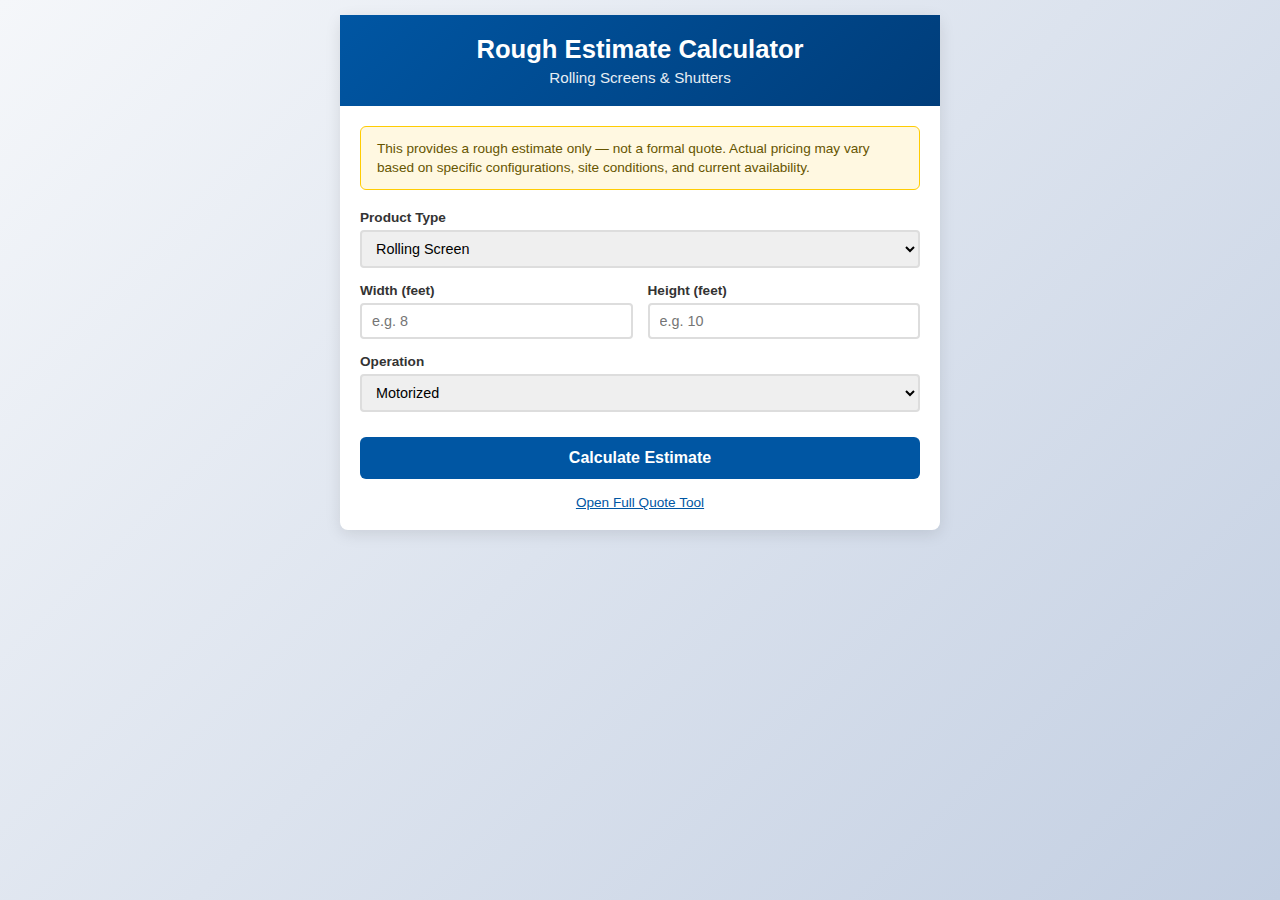
<file: estimate.html>
<!DOCTYPE html>
<html lang="en">
<head>
    <meta charset="UTF-8">
    <meta name="viewport" content="width=device-width, initial-scale=1.0">
    <title>Rough Estimate - Roll-A-Shield</title>
    <link rel="stylesheet" href="styles.css">
    <style>
        .container { max-width: 600px; overflow: visible; }

        .disclaimer {
            background: #fff8e1;
            border: 1px solid #ffcc02;
            border-radius: 6px;
            padding: 12px 16px;
            margin-bottom: 20px;
            font-size: 0.85rem;
            color: #665500;
            line-height: 1.4;
        }

        .calc-btn {
            width: 100%;
            padding: 12px;
            background: #0056A3;
            color: white;
            border: none;
            border-radius: 6px;
            font-size: 1rem;
            font-weight: 600;
            cursor: pointer;
            margin-top: 10px;
            transition: background 0.2s;
        }
        .calc-btn:hover { background: #003D7A; }

        /* Results */
        .result-card {
            background: #f0f7ff;
            border: 2px solid #0056A3;
            border-radius: 8px;
            padding: 20px;
            margin-top: 20px;
        }
        .result-header {
            font-size: 1.1rem;
            font-weight: 700;
            color: #0056A3;
            margin-bottom: 12px;
            padding-bottom: 8px;
            border-bottom: 1px solid #c0d8f0;
        }
        .result-line {
            display: flex;
            justify-content: space-between;
            padding: 6px 0;
            font-size: 0.95rem;
        }
        .result-total {
            display: flex;
            justify-content: space-between;
            padding: 10px 0 0;
            margin-top: 8px;
            border-top: 2px solid #0056A3;
            font-size: 1.15rem;
            font-weight: 700;
            color: #0056A3;
        }
        .result-price { font-weight: 600; }

        .assumptions {
            margin-top: 16px;
            padding: 12px 16px;
            background: #f5f5f5;
            border-radius: 6px;
            font-size: 0.85rem;
        }
        .assumptions-header {
            font-weight: 600;
            margin-bottom: 6px;
            color: #555;
        }
        .assumptions ul {
            margin: 0;
            padding-left: 18px;
            color: #666;
        }
        .assumptions li { margin-bottom: 2px; }

        .pricing-date {
            margin-top: 12px;
            text-align: center;
            font-size: 0.8rem;
            color: #999;
        }

        .error-message {
            margin-top: 20px;
            padding: 12px 16px;
            background: #fff0f0;
            border: 1px solid #e0a0a0;
            border-radius: 6px;
            color: #c00;
            font-size: 0.9rem;
        }

        .back-link {
            display: block;
            text-align: center;
            margin-top: 16px;
            color: #0056A3;
            font-size: 0.85rem;
        }
    </style>
</head>
<body>
    <div class="container">
        <div class="header">
            <h1>Rough Estimate Calculator</h1>
            <p>Rolling Screens & Shutters</p>
        </div>
        <div class="content">
            <div class="disclaimer">
                This provides a rough estimate only — not a formal quote. Actual pricing may vary based on specific configurations, site conditions, and current availability.
            </div>

            <div class="form-row">
                <div class="form-group">
                    <label for="productType">Product Type</label>
                    <select id="productType">
                        <option value="screen">Rolling Screen</option>
                        <option value="shutter">Rolling Shutter</option>
                    </select>
                </div>
            </div>

            <div class="form-row">
                <div class="form-group">
                    <label for="width">Width (feet)</label>
                    <input type="number" id="width" min="1" max="25" step="0.5" placeholder="e.g. 8">
                </div>
                <div class="form-group">
                    <label for="height">Height (feet)</label>
                    <input type="number" id="height" min="1" max="20" step="0.5" placeholder="e.g. 10">
                </div>
            </div>

            <div class="form-row">
                <div class="form-group">
                    <label for="operation">Operation</label>
                    <select id="operation">
                        <option value="motorized">Motorized</option>
                        <option value="manual">Manual</option>
                    </select>
                </div>
                <div class="form-group hidden" id="slatGroup">
                    <label for="slatCategory">Slat Type</label>
                    <select id="slatCategory">
                        <option value="foam">Foam-Filled (Insulated)</option>
                        <option value="extruded">Extruded Aluminum</option>
                    </select>
                </div>
            </div>

            <button class="calc-btn" id="calcBtn">Calculate Estimate</button>

            <div id="results" class="hidden"></div>

            <a href="index.html" class="back-link">Open Full Quote Tool</a>
        </div>
    </div>

    <script src="pricing-data.js"></script>
    <script src="shutter-pricing-prep.js"></script>
    <script src="estimate.js"></script>
</body>
</html>
</file>
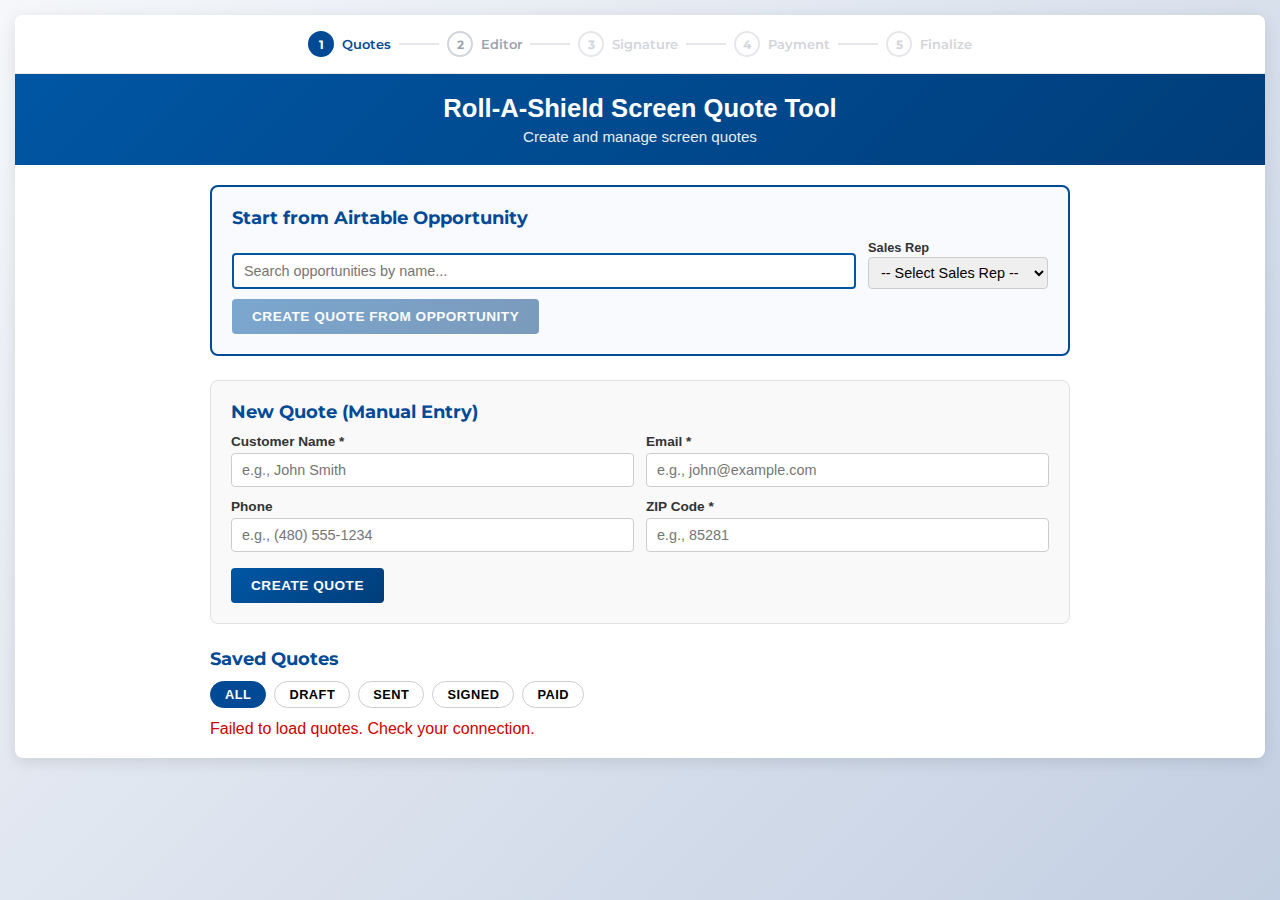
<file: quotes.html>
<!DOCTYPE html>
<html lang="en">
<head>
    <meta charset="UTF-8">
    <meta name="viewport" content="width=device-width, initial-scale=1.0">
    <meta name="robots" content="noindex, nofollow">
    <title>Quotes - Roll-A-Shield Screen Quote Tool</title>
    <link rel="stylesheet" href="styles.css">
    <link rel="stylesheet" href="nav-steps.css">
    <link rel="preconnect" href="https://fonts.googleapis.com">
    <link rel="preconnect" href="https://fonts.gstatic.com" crossorigin>
    <link href="https://fonts.googleapis.com/css2?family=Montserrat:wght@600;700;800&family=Open+Sans:wght@400;600&display=swap" rel="stylesheet">
    <style>
        /* ── Base button styles (shared with index.html) ── */
        button {
            padding: 10px 20px;
            font-size: 0.85rem;
            font-weight: 600;
            border: none;
            border-radius: 4px;
            cursor: pointer;
            transition: all 0.3s;
            text-transform: uppercase;
            letter-spacing: 0.5px;
        }

        .btn-primary {
            background: linear-gradient(135deg, #0056A3 0%, #003D7A 100%);
            color: white;
        }

        .btn-primary:hover {
            transform: translateY(-2px);
            box-shadow: 0 4px 12px rgba(0, 86, 163, 0.4);
        }

        .btn-secondary {
            background: #6c757d;
            color: white;
        }

        .btn-secondary:hover {
            background: #5a6268;
            transform: translateY(-2px);
        }

        /* ── Opportunity Search (shared with index.html) ── */
        .opp-search-container {
            position: relative;
        }

        .opp-search-input {
            width: 100%;
            padding: 8px 10px;
            border: 2px solid #0056A3;
            border-radius: 4px;
            font-size: 0.9rem;
            box-sizing: border-box;
        }

        .opp-search-input:focus {
            outline: none;
            border-color: #003D7A;
            box-shadow: 0 0 0 3px rgba(0, 86, 163, 0.15);
        }

        .opp-search-results {
            display: none;
            position: absolute;
            top: 100%;
            left: 0;
            right: 0;
            background: white;
            border: 2px solid #0056A3;
            border-top: none;
            border-radius: 0 0 6px 6px;
            max-height: 300px;
            overflow-y: auto;
            z-index: 100;
            box-shadow: 0 4px 12px rgba(0, 0, 0, 0.15);
        }

        .opp-search-result {
            padding: 10px 12px;
            cursor: pointer;
            border-bottom: 1px solid #eee;
            transition: background 0.2s;
        }

        .opp-search-result:hover {
            background: #e8f4f8;
        }

        .opp-search-result:last-child {
            border-bottom: none;
        }

        .opp-search-result .opp-name {
            font-weight: 600;
            color: #0056A3;
            font-size: 0.9rem;
        }

        .opp-search-result .opp-details {
            font-size: 0.8rem;
            color: #666;
            margin-top: 2px;
        }

        .opp-search-result.manual-entry {
            background: #fff3cd;
            border-bottom: none;
            color: #856404;
            font-weight: 600;
            font-size: 0.9rem;
        }

        .opp-search-result.manual-entry:hover {
            background: #ffeeba;
        }

        .opp-search-loading {
            padding: 10px 12px;
            color: #666;
            font-style: italic;
            font-size: 0.85rem;
        }

        /* ── Page Layout ── */
        .quotes-page .content {
            max-width: 900px;
            margin: 0 auto;
            padding: 20px;
        }

        /* ── New Quote Form ── */
        .new-quote-section {
            margin-bottom: 24px;
            padding: 20px;
            border: 1px solid #e0e0e0;
            border-radius: 8px;
            background: #f9f9f9;
        }

        .new-quote-section h3 {
            color: #004a95;
            font-family: 'Montserrat', sans-serif;
            margin-bottom: 12px;
            font-size: 1.1rem;
        }

        .new-quote-form {
            display: grid;
            grid-template-columns: 1fr 1fr;
            gap: 12px;
        }

        .new-quote-form .form-group {
            display: flex;
            flex-direction: column;
        }

        .new-quote-form .form-group.full-width {
            grid-column: 1 / -1;
        }

        .new-quote-form label {
            font-weight: 600;
            font-size: 0.85rem;
            margin-bottom: 4px;
            color: #333;
        }

        .new-quote-form input,
        .new-quote-form select {
            padding: 8px 10px;
            border: 1px solid #ccc;
            border-radius: 4px;
            font-size: 0.9rem;
        }

        .new-quote-actions {
            grid-column: 1 / -1;
            display: flex;
            gap: 10px;
            margin-top: 4px;
        }

        /* ── Opportunity Search ── */
        .opp-search-section {
            margin-bottom: 24px;
            padding: 20px;
            border: 2px solid #004a95;
            border-radius: 8px;
            background: #f8fafd;
        }

        .opp-search-section h3 {
            color: #004a95;
            font-family: 'Montserrat', sans-serif;
            margin-bottom: 12px;
            font-size: 1.1rem;
        }

        .opp-search-row {
            display: flex;
            gap: 12px;
            align-items: flex-end;
            flex-wrap: wrap;
        }

        .opp-search-row .opp-search-container {
            flex: 1;
            min-width: 250px;
        }

        .opp-search-row .form-group {
            min-width: 180px;
        }

        /* ── Saved Quotes Grid ── */
        .quotes-list-section {
            margin-top: 24px;
        }

        .quotes-list-section h3 {
            color: #004a95;
            font-family: 'Montserrat', sans-serif;
            margin-bottom: 12px;
            font-size: 1.1rem;
        }

        .quotes-filter-bar {
            display: flex;
            gap: 8px;
            margin-bottom: 12px;
            flex-wrap: wrap;
        }

        .filter-btn {
            padding: 5px 14px;
            border: 1px solid #ccc;
            border-radius: 16px;
            background: white;
            font-size: 0.8rem;
            font-weight: 600;
            cursor: pointer;
            transition: all 0.2s;
        }

        .filter-btn:hover {
            border-color: #004a95;
            color: #004a95;
        }

        .filter-btn.active {
            background: #004a95;
            color: white;
            border-color: #004a95;
        }

        #quotesGrid {
            display: grid;
            grid-template-columns: repeat(auto-fill, minmax(280px, 1fr));
            gap: 12px;
        }

        .quote-card {
            border: 1px solid #e0e0e0;
            border-radius: 6px;
            padding: 14px;
            background: white;
            transition: box-shadow 0.2s;
            cursor: pointer;
        }

        .quote-card:hover {
            box-shadow: 0 2px 8px rgba(0, 0, 0, 0.1);
        }

        .quote-card h4 {
            margin: 0 0 6px 0;
            font-size: 1rem;
            color: #333;
            display: flex;
            align-items: center;
            gap: 8px;
            flex-wrap: wrap;
        }

        .quote-card p {
            margin: 2px 0;
            font-size: 0.85rem;
            color: #555;
        }

        .quote-card-actions {
            margin-top: 10px;
            display: flex;
            gap: 8px;
        }

        .quote-card-actions button {
            padding: 5px 12px;
            font-size: 0.8rem;
            border-radius: 4px;
            cursor: pointer;
            border: none;
        }

        .status-badge {
            font-size: 0.7rem;
            font-weight: 700;
            padding: 2px 8px;
            border-radius: 8px;
            color: white;
            white-space: nowrap;
        }

        .status-badge--draft { background: #e67e22; }
        .status-badge--sent { background: #0071bc; }
        .status-badge--signed { background: #28a745; }
        .status-badge--paid { background: #6f42c1; }

        /* Linked Opportunity Banner (reused from index.html) */
        .linked-opp-banner {
            display: none;
            align-items: center;
            gap: 10px;
            background: #e7f3ff;
            border: 1px solid #0071bc;
            border-radius: 6px;
            padding: 8px 14px;
            margin-bottom: 12px;
            font-size: 0.85rem;
            color: #004a95;
        }

        .linked-opp-banner .linked-text { flex: 1; font-weight: 600; }
        .linked-opp-banner .unlink-btn {
            background: none; border: 1px solid #0071bc; color: #0071bc;
            padding: 3px 10px; border-radius: 4px; font-size: 0.8rem; cursor: pointer;
        }

        @media (max-width: 640px) {
            .new-quote-form {
                grid-template-columns: 1fr;
            }
            .opp-search-row {
                flex-direction: column;
            }
            #quotesGrid {
                grid-template-columns: 1fr;
            }
        }
    </style>
</head>
<body>
    <div class="container quotes-page">
        <!-- Step Nav -->
        <div id="stepNav"></div>

        <div class="header">
            <h1>Roll-A-Shield Screen Quote Tool</h1>
            <p>Create and manage screen quotes</p>
        </div>

        <div class="content">
            <!-- Airtable Opportunity Search -->
            <div class="opp-search-section">
                <h3>Start from Airtable Opportunity</h3>
                <div class="opp-search-row">
                    <div class="opp-search-container">
                        <input type="text" id="opportunitySearch" class="opp-search-input"
                               placeholder="Search opportunities by name..." autocomplete="off">
                        <div id="opportunitySearchResults" class="opp-search-results"></div>
                    </div>
                    <div class="form-group" style="margin: 0;">
                        <label for="salesRepSelect" style="font-size: 0.8rem; margin-bottom: 2px;">Sales Rep</label>
                        <select id="salesRepSelect" style="padding: 6px 8px; border: 1px solid #ccc; border-radius: 4px; font-size: 0.9rem;">
                            <option value="">-- Select Sales Rep --</option>
                        </select>
                        <div id="salesRepInfo" style="display: none; font-size: 0.75rem; color: #4d4d4d; margin-top: 2px;"></div>
                    </div>
                </div>

                <!-- Linked Opportunity Banner -->
                <div id="linkedOpportunityBanner" class="linked-opp-banner hidden" style="display: none; margin-top: 10px;">
                    <span id="linkedOpportunityText" class="linked-text"></span>
                    <button type="button" class="unlink-btn" onclick="unlinkOpportunity()">Unlink</button>
                </div>

                <!-- Hidden fields for Airtable IDs -->
                <input type="hidden" id="airtableOpportunityId">
                <input type="hidden" id="airtableContactId">
                <input type="hidden" id="airtableOpportunityName">

                <div style="margin-top: 10px;">
                    <button class="btn-primary" id="createFromOppBtn" onclick="createQuoteFromOpportunity()" disabled style="opacity: 0.5;">
                        Create Quote from Opportunity
                    </button>
                </div>
            </div>

            <!-- New Quote (Manual Entry) -->
            <div class="new-quote-section">
                <h3>New Quote (Manual Entry)</h3>
                <div class="new-quote-form">
                    <div class="form-group">
                        <label for="newCustomerName">Customer Name *</label>
                        <input type="text" id="newCustomerName" required placeholder="e.g., John Smith">
                    </div>
                    <div class="form-group">
                        <label for="newCustomerEmail">Email *</label>
                        <input type="email" id="newCustomerEmail" required placeholder="e.g., john@example.com">
                    </div>
                    <div class="form-group">
                        <label for="newCustomerPhone">Phone</label>
                        <input type="tel" id="newCustomerPhone" placeholder="e.g., (480) 555-1234">
                    </div>
                    <div class="form-group">
                        <label for="newZipCode">ZIP Code *</label>
                        <input type="text" id="newZipCode" required placeholder="e.g., 85281" maxlength="10">
                    </div>
                    <div class="new-quote-actions">
                        <button class="btn-primary" onclick="createNewQuote()">Create Quote</button>
                    </div>
                </div>
            </div>

            <!-- Saved Quotes List -->
            <div class="quotes-list-section">
                <h3>Saved Quotes</h3>
                <div class="quotes-filter-bar">
                    <button class="filter-btn active" data-filter="all" onclick="filterQuotes('all', this)">All</button>
                    <button class="filter-btn" data-filter="draft" onclick="filterQuotes('draft', this)">Draft</button>
                    <button class="filter-btn" data-filter="sent" onclick="filterQuotes('sent', this)">Sent</button>
                    <button class="filter-btn" data-filter="signed" onclick="filterQuotes('signed', this)">Signed</button>
                    <button class="filter-btn" data-filter="paid" onclick="filterQuotes('paid', this)">Paid</button>
                </div>
                <div id="quotesGrid">
                    <p style="color: #666;">Loading quotes...</p>
                </div>
            </div>
        </div>
    </div>

    <script>
        const WORKER_URL = 'https://rollashield-quote-worker.derek-44b.workers.dev';
    </script>
    <script src="pricing-data.js"></script>
    <script src="pricing-engine.js"></script>
    <script src="airtable-search.js"></script>
    <script src="nav-steps.js"></script>
    <script src="quotes.js"></script>
</body>
</html>
</file>
<file: styles.css>
/* Shared styles for Roll-A-Shield Screen Quote Tool */

* {
    margin: 0;
    padding: 0;
    box-sizing: border-box;
}

body {
    font-family: 'Segoe UI', Tahoma, Geneva, Verdana, sans-serif;
    background: linear-gradient(135deg, #f5f7fa 0%, #c3cfe2 100%);
    padding: 15px;
    min-height: 100vh;
}

.container {
    max-width: 1400px;
    margin: 0 auto;
    background: white;
    border-radius: 8px;
    box-shadow: 0 4px 16px rgba(0, 0, 0, 0.1);
    overflow: hidden;
}

.header {
    background: linear-gradient(135deg, #0056A3 0%, #003D7A 100%);
    color: white;
    padding: 20px;
    text-align: center;
}

.header h1 {
    font-size: 1.6rem;
    margin-bottom: 5px;
}

.header p {
    opacity: 0.9;
    font-size: 0.95rem;
}

.content {
    padding: 20px;
}

.form-row {
    display: grid;
    grid-template-columns: repeat(auto-fit, minmax(200px, 1fr));
    gap: 15px;
    margin-bottom: 15px;
}

.form-group {
    display: flex;
    flex-direction: column;
}

.form-group label {
    font-weight: 600;
    margin-bottom: 5px;
    color: #333;
    font-size: 0.85rem;
}

.form-group input,
.form-group select,
.form-group textarea {
    padding: 8px 10px;
    border: 2px solid #ddd;
    border-radius: 4px;
    font-size: 0.9rem;
    transition: border-color 0.3s;
}

.form-group input:focus,
.form-group select:focus,
.form-group textarea:focus {
    outline: none;
    border-color: #0056A3;
}

.checkbox-group {
    display: flex;
    align-items: center;
    gap: 8px;
}

.checkbox-group input[type="checkbox"] {
    width: 18px;
    height: 18px;
    cursor: pointer;
}

.checkbox-group label {
    cursor: pointer;
    margin: 0;
}

.hidden {
    display: none;
}

/* ─── Unsigned Quote Warning Banner (finalize.html) ─── */
/* ─── Mobile Responsive ─── */
@media (max-width: 600px) {
    .form-row {
        grid-template-columns: 1fr;
        gap: 10px;
    }
    .form-group input,
    .form-group select,
    .form-group textarea {
        font-size: 16px; /* prevents iOS zoom on focus */
    }
}

/* ─── Unsigned Quote Warning Banner (finalize.html) ─── */
.unsigned-warning {
    background: #fff3cd;
    border: 1px solid #ffc107;
    border-radius: 6px;
    padding: 12px 16px;
    margin-bottom: 20px;
    display: flex;
    align-items: center;
    justify-content: space-between;
    gap: 12px;
}

.unsigned-warning p {
    margin: 0;
    color: #856404;
    font-size: 0.9rem;
}

.unsigned-warning .dismiss-btn {
    background: none;
    border: none;
    font-size: 18px;
    cursor: pointer;
    color: #856404;
    padding: 0 4px;
    line-height: 1;
}
</file>
<file: nav-steps.css>
/* ─── Step Navigation Bar ─────────────────────────────────────────────────── */
/* Shared across all pages: quotes, index, sign, pay, finalize               */

.step-nav {
    display: flex;
    align-items: center;
    justify-content: center;
    padding: 16px 20px;
    background: white;
    border-bottom: 1px solid #e5e7eb;
    gap: 0;
    font-family: 'Montserrat', sans-serif;
}

.step-nav__step {
    display: flex;
    align-items: center;
    gap: 8px;
    text-decoration: none;
    color: #9ca3af;
    font-size: 13px;
    font-weight: 600;
    white-space: nowrap;
    transition: color 0.2s;
    cursor: pointer;
}

.step-nav__step:hover {
    color: #004a95;
}

/* Circle indicator */
.step-nav__circle {
    display: flex;
    align-items: center;
    justify-content: center;
    width: 26px;
    height: 26px;
    border-radius: 50%;
    border: 2px solid #d1d5db;
    background: white;
    font-size: 12px;
    font-weight: 700;
    color: #9ca3af;
    flex-shrink: 0;
    transition: all 0.2s;
}

/* Connector line between steps */
.step-nav__connector {
    width: 40px;
    height: 2px;
    background: #e5e7eb;
    flex-shrink: 0;
    margin: 0 8px;
}

/* ─── Active State ─── */
.step-nav__step--active {
    color: #004a95;
    cursor: default;
}

.step-nav__step--active:hover {
    color: #004a95;
}

.step-nav__step--active .step-nav__circle {
    background: #004a95;
    border-color: #004a95;
    color: white;
}

/* ─── Completed State ─── */
.step-nav__step--completed .step-nav__circle {
    background: #16a34a;
    border-color: #16a34a;
    color: white;
}

.step-nav__step--completed {
    color: #16a34a;
}

.step-nav__step--completed:hover {
    color: #15803d;
}

/* Connector turns green when previous step is completed */
.step-nav__connector--completed {
    background: #16a34a;
}

/* ─── Disabled State (no link) ─── */
.step-nav__step--disabled {
    color: #d1d5db;
    cursor: default;
    pointer-events: none;
}

.step-nav__step--disabled .step-nav__circle {
    border-color: #e5e7eb;
    color: #d1d5db;
}

/* ─── Quote Header Bar ─── */
.quote-header-bar {
    display: flex;
    align-items: center;
    justify-content: space-between;
    padding: 10px 20px;
    background: #f8fafd;
    border-bottom: 1px solid #e0e0e0;
    font-family: 'Open Sans', sans-serif;
    gap: 12px;
}

.quote-header-bar__info {
    display: flex;
    align-items: center;
    gap: 10px;
    flex-wrap: wrap;
    min-width: 0;
}

.quote-header-bar__name {
    font-weight: 700;
    font-size: 1rem;
    color: #333;
    white-space: nowrap;
    overflow: hidden;
    text-overflow: ellipsis;
}

.quote-header-bar__number {
    font-size: 0.85rem;
    color: #666;
    white-space: nowrap;
}

.header-badge {
    font-size: 0.65rem;
    font-weight: 700;
    padding: 2px 8px;
    border-radius: 8px;
    color: white;
    white-space: nowrap;
}

.header-badge--draft { background: #e67e22; }
.header-badge--sent { background: #0071bc; }
.header-badge--signed { background: #28a745; }
.header-badge--paid { background: #6f42c1; }

.quote-header-bar__actions {
    display: flex;
    gap: 8px;
    flex-shrink: 0;
}

.header-share-btn {
    padding: 5px 12px;
    font-size: 0.8rem;
    border: 1px solid #0071bc;
    background: white;
    color: #0071bc;
    border-radius: 4px;
    cursor: pointer;
    font-weight: 600;
    transition: all 0.2s;
}

.header-share-btn:hover {
    background: #0071bc;
    color: white;
}

.header-exit-btn {
    padding: 5px 14px;
    font-size: 0.8rem;
    border: none;
    background: #6c757d;
    color: white;
    border-radius: 4px;
    cursor: pointer;
    font-weight: 600;
    transition: background 0.2s;
}

.header-exit-btn:hover {
    background: #5a6268;
}

/* ─── Share Links Dropdown ─── */
.share-links-dropdown {
    padding: 12px 20px;
    background: #f0f4f8;
    border-bottom: 1px solid #e0e0e0;
    font-family: 'Open Sans', sans-serif;
}

.share-links-row {
    display: flex;
    align-items: center;
    gap: 8px;
    margin-bottom: 8px;
}

.share-links-row:last-child {
    margin-bottom: 0;
}

.share-links-row label {
    font-size: 0.8rem;
    font-weight: 600;
    color: #333;
    min-width: 100px;
    flex-shrink: 0;
}

.share-links-row input[type="text"] {
    flex: 1;
    padding: 6px 10px;
    border: 1px solid #ccc;
    border-radius: 4px;
    font-size: 0.8rem;
    background: white;
    color: #333;
    min-width: 0;
}

.copy-btn {
    padding: 6px 14px;
    font-size: 0.8rem;
    border: none;
    background: #004a95;
    color: white;
    border-radius: 4px;
    cursor: pointer;
    font-weight: 600;
    white-space: nowrap;
    transition: background 0.2s;
}

.copy-btn:hover {
    background: #003d7a;
}

/* ─── Responsive ─── */
@media (max-width: 640px) {
    .step-nav {
        padding: 12px 12px;
    }

    .step-nav__label {
        display: none;
    }

    .step-nav__connector {
        width: 24px;
        margin: 0 4px;
    }

    .step-nav__circle {
        width: 32px;
        height: 32px;
        font-size: 14px;
    }

    .quote-header-bar {
        flex-direction: column;
        align-items: flex-start;
        padding: 10px 14px;
    }

    .quote-header-bar__actions {
        width: 100%;
    }

    .header-share-btn,
    .header-exit-btn {
        flex: 1;
    }

    .share-links-row {
        flex-direction: column;
        align-items: flex-start;
    }

    .share-links-row label {
        min-width: auto;
    }

    .share-links-row input[type="text"] {
        width: 100%;
    }
}
</file>
